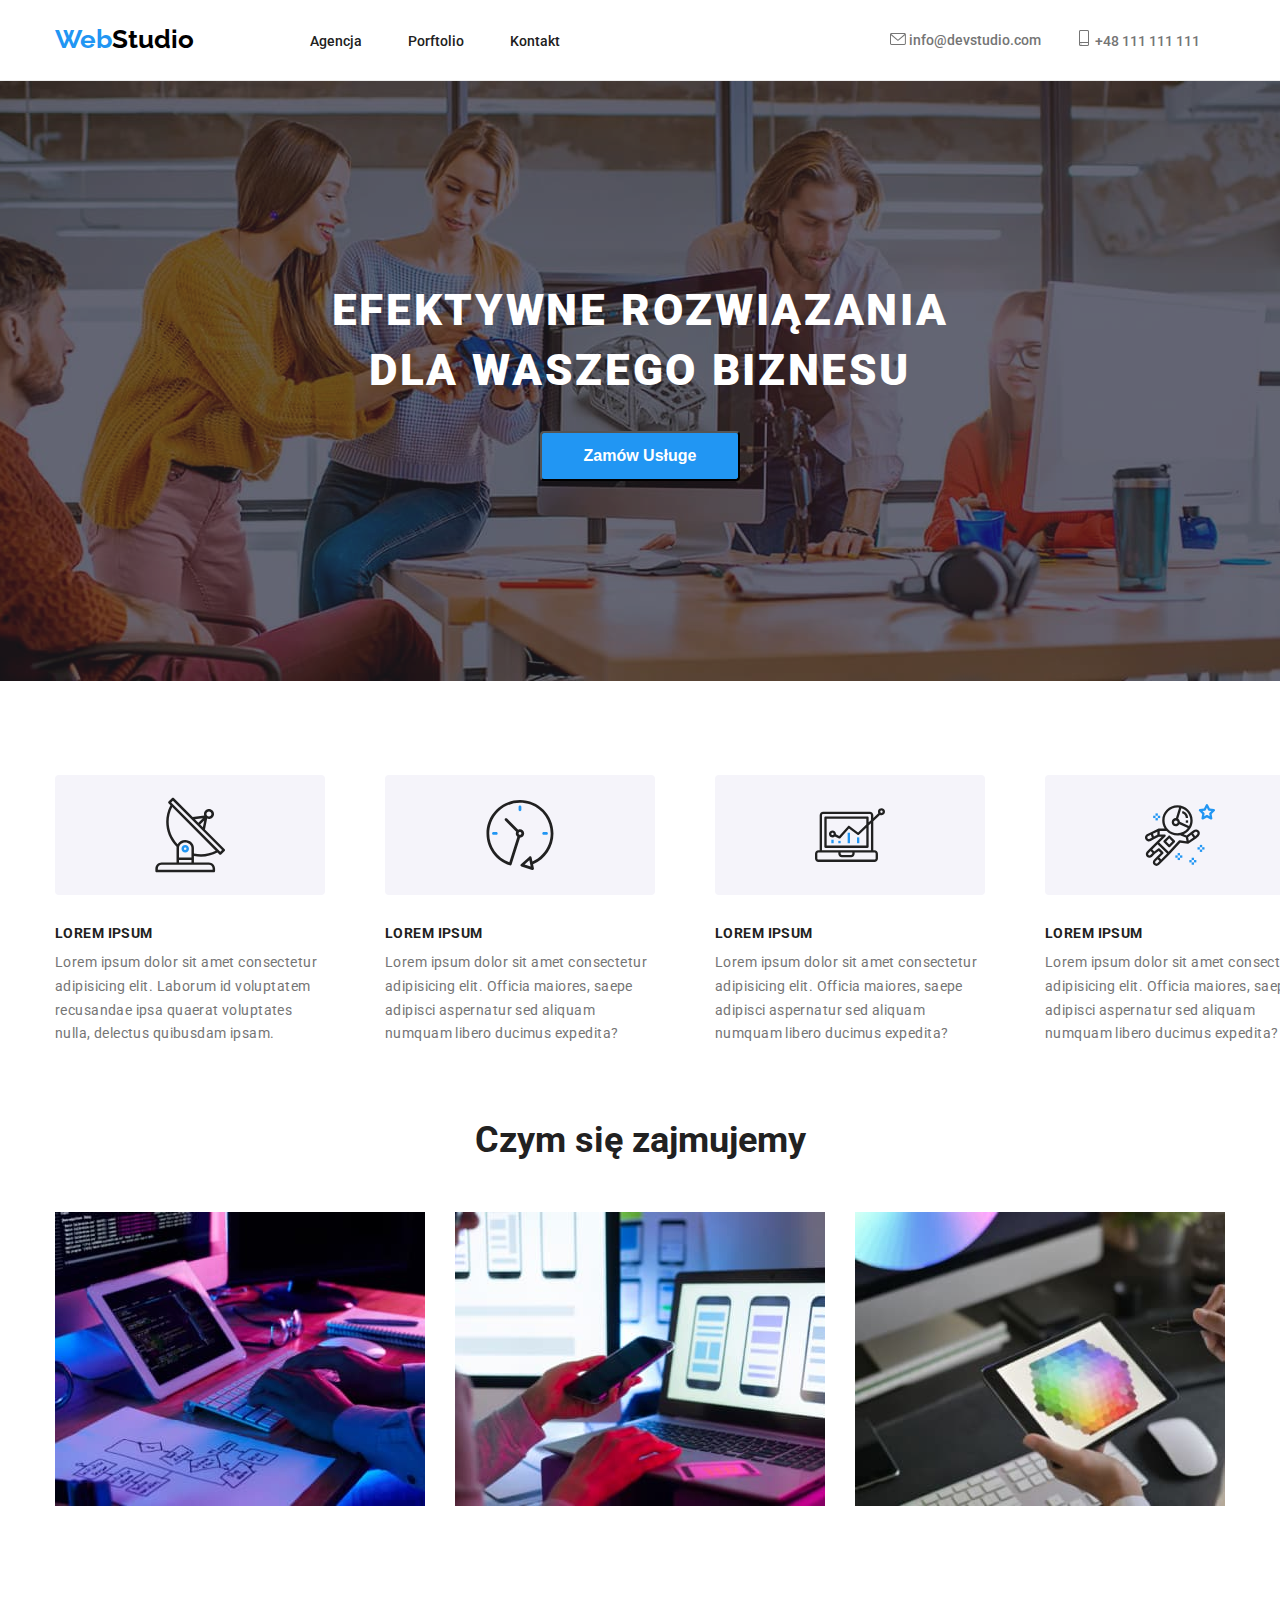
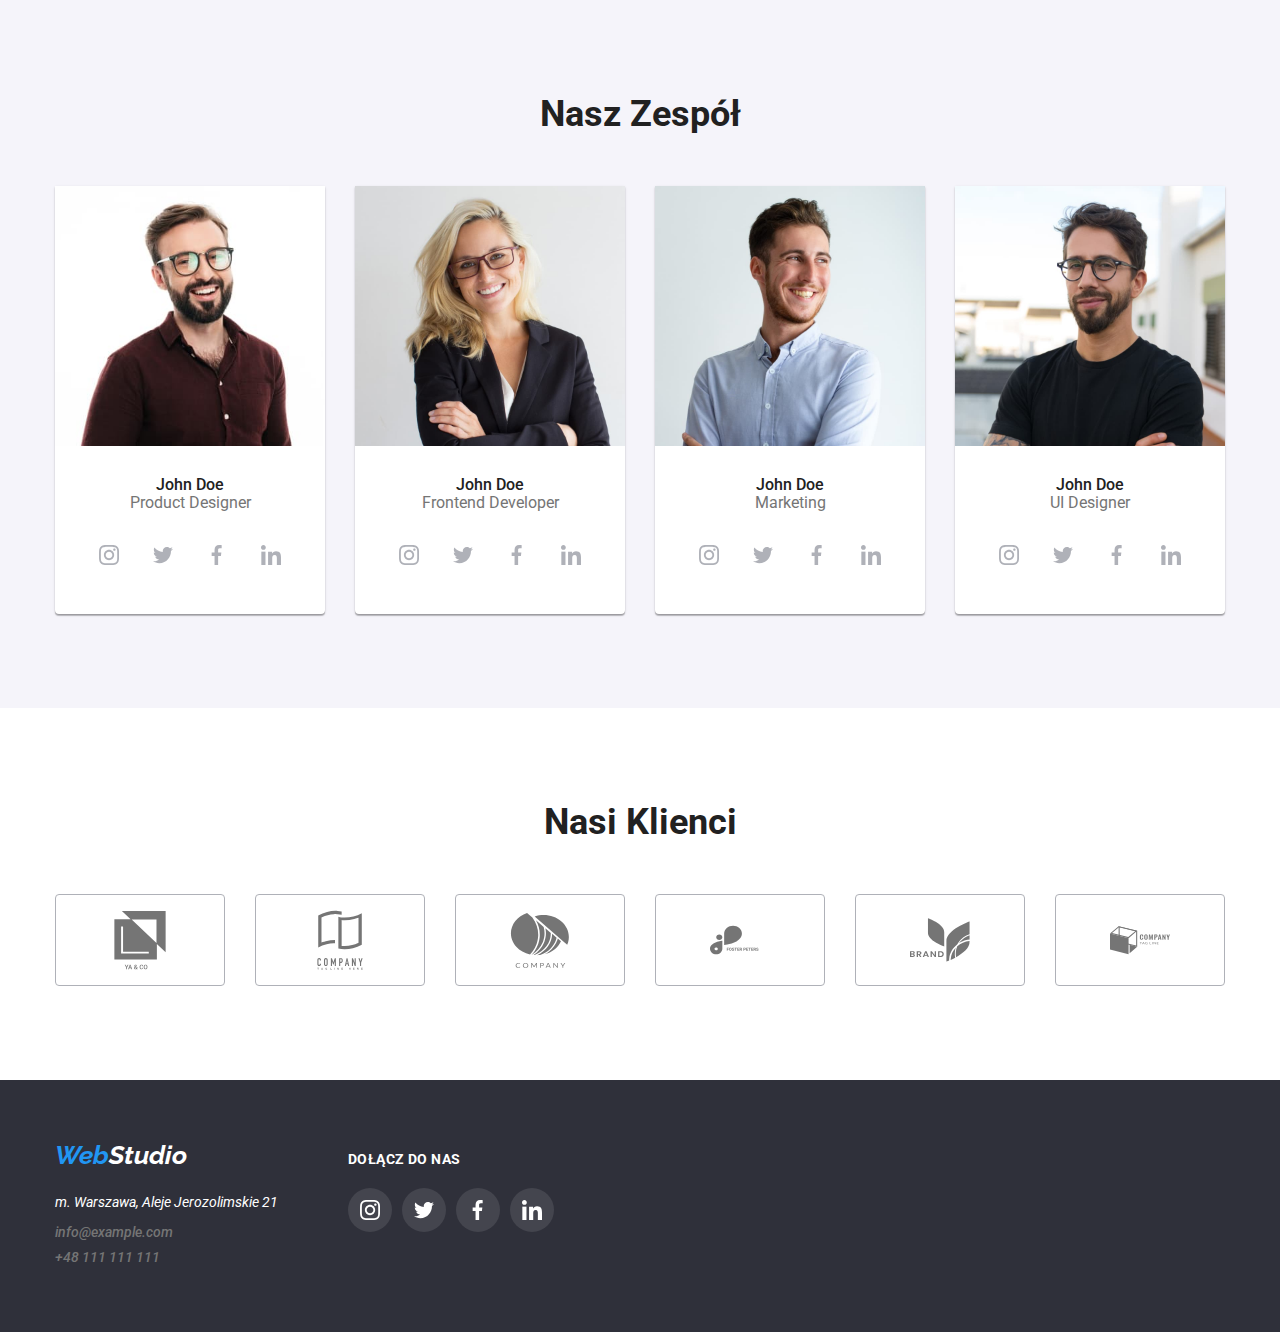
<file: index.html>
<!DOCTYPE html>
<html lang="pl">
  <head>
    <meta charset="UTF-8" />
    <meta http-equiv="X-UA-Compatible" content="IE=edge" />
    <meta name="viewport" content="width=device-width, initial-scale=1.0" />
    <link rel="preconnect" href="https://fonts.googleapis.com" />
    <link rel="preconnect" href="https://fonts.gstatic.com" crossorigin />
    <link
      href="https://fonts.googleapis.com/css2?family=Raleway:wght@700&family=Roboto:wght@400;500;700;900&display=swap"
      rel="stylesheet"
    />
    <link
      rel="stylesheet"
      href="https://cdnjs.cloudflare.com/ajax/libs/modern-normalize/1.1.0/modern-normalize.min.css"
      integrity="sha512-wpPYUAdjBVSE4KJnH1VR1HeZfpl1ub8YT/NKx4PuQ5NmX2tKuGu6U/JRp5y+Y8XG2tV+wKQpNHVUX03MfMFn9Q=="
      crossorigin="anonymous"
      referrerpolicy="no-referrer"
    />
    <link rel="stylesheet" href="./css/style.css" />
    <title>WebStudio</title>
  </head>
  <body>
    <header class="bottom-line">
      <nav class="container site-nav flex-nav-container">
        <div class="flex-logo-nav">
          <div>
            <a class="logo" href="index.html">
              <span class="logo-color">Web</span>Studio
            </a>
          </div>
          <nav>
            <ul class="navigation-list">
              <li><a class="navigation" href="#">Agencja</a></li>
              <li><a class="navigation" href="portfolio.html">Porftolio</a></li>
              <li><a class="navigation" href="#">Kontakt</a></li>
            </ul>
          </nav>
        </div>
        <div class="contact-nav">
          <a class="link-contact" href="mailto:info@devstudio.com">
            <svg class="icon-header" width="16px" height="12px">
              <use href="images/icons.svg#icon-envelope"></use>
            </svg>
            info@devstudio.com
          </a>
          <a class="link-contact" href="tel:+48111111111"
            ><svg class="icon-header" width="16px" height="16px">
              <use href="images/icons.svg#icon-smartphone"></use>
            </svg>
            +48 111 111 111
          </a>
        </div>
      </nav>
    </header>
    <main>
      <section class="main-box">
        <div class="marketing-slogan">
          <h1 class="title-main">EFEKTYWNE ROZWIĄZANIA DLA WASZEGO BIZNESU</h1>
          <button class="button-order">Zamów Usługe</button>
        </div>
      </section>
      <section>
        <ul class="container container-text">
          <li class="text-content">
            <div class="icon-box-style">
              <svg class="icon-box">
                <use href="images/icons.svg#icon-antenna" />
              </svg>
            </div>
            <h3 class="title-marketing">Lorem Ipsum</h3>
            <p class="text-marketing">
              Lorem ipsum dolor sit amet consectetur adipisicing elit. Laborum
              id voluptatem recusandae ipsa quaerat voluptates nulla, delectus
              quibusdam ipsam.
            </p>
          </li>
          <li class="text-content">
            <div class="icon-box-style">
              <svg class="icon-box">
                <use href="images/icons.svg#icon-clock" />
              </svg>
            </div>
            <h3 class="title-marketing">Lorem Ipsum</h3>
            <p class="text-marketing">
              Lorem ipsum dolor sit amet consectetur adipisicing elit. Officia
              maiores, saepe adipisci aspernatur sed aliquam numquam libero
              ducimus expedita?
            </p>
          </li>
          <li class="text-content">
            <div class="icon-box-style">
              <svg class="icon-box">
                <use href="images/icons.svg#icon-diagram" />
              </svg>
            </div>
            <h3 class="title-marketing">Lorem Ipsum</h3>
            <p class="text-marketing">
              Lorem ipsum dolor sit amet consectetur adipisicing elit. Officia
              maiores, saepe adipisci aspernatur sed aliquam numquam libero
              ducimus expedita?
            </p>
          </li>
          <li class="text-content">
            <div class="icon-box-style">
              <svg class="icon-box">
                <use href="images/icons.svg#icon-astronaut" />
              </svg>
            </div>
            <h3 class="title-marketing">Lorem Ipsum</h3>
            <p class="text-marketing">
              Lorem ipsum dolor sit amet consectetur adipisicing elit. Officia
              maiores, saepe adipisci aspernatur sed aliquam numquam libero
              ducimus expedita?
            </p>
          </li>
        </ul>
      </section>
      <section class="container image-content">
        <h2 class="title-image">Czym się zajmujemy</h2>
        <ul class="container-image">
          <li class="image-box">
            <img
              src="images/programer_working.jpg"
              width="370"
              height="294"
              alt="pracujący programista przy biurku w biurze"
            />
          </li>
          <li class="image-box">
            <img
              src="images/web_ui_designers.jpg"
              width="370"
              height="294"
              alt="projektant interfejsu internetowego opracowywujący interfejs aplikacji na telefony komórkowe"
            />
          </li>
          <li class="image-box">
            <img
              src="images/creative_artist_web.jpg"
              width="370"
              height="294"
              alt="projektant kreatywny pracujący na wyborem colorów projektu graficznego"
            />
          </li>
        </ul>
      </section>
      <section class="team-section">
        <div class="container team-container">
          <h2 class="title-image">Nasz Zespół</h2>
          <ul class="team-box">
            <li class="image-box-team">
              <img
                src="images/team/product_designer.jpg"
                width="270"
                height="260"
                alt="mężczyzna o brązowych włosach ciemnym zaroście w okularach ubrany w brązową koszulę"
              />
              <div class="name-worker">John Doe</div>
              <div class="department-worker">Product Designer</div>
              <div class="team-icon-flex">
                <a href="#" class="icon-social-media-button">
                  <svg class="icon-social-media-team">
                    <use href="images/icons.svg#icon-instagram" />
                  </svg>
                </a>
                <a href="#" class="icon-social-media-button">
                  <svg class="icon-social-media-team">
                    <use href="images/icons.svg#icon-twitter" />
                  </svg>
                </a>
                <a href="#" class="icon-social-media-button">
                  <svg class="icon-social-media-team">
                    <use href="images/icons.svg#icon-facebook" />
                  </svg>
                </a>
                <a href="#" class="icon-social-media-button">
                  <svg class="icon-social-media-team">
                    <use href="images/icons.svg#icon-linkedin" />
                  </svg>
                </a>
              </div>
            </li>
            <li class="image-box-team">
              <img
                src="images/team/frontend_developer.jpg"
                width="270"
                height="260"
                alt="młoda kobieta o blond włosach jasnej karnacji i okularch ubrana w czarna marynarke oraz biała koszulę"
              />
              <div class="name-worker">John Doe</div>
              <div class="department-worker">Frontend Developer</div>
              <div class="team-icon-flex">
                <a href="#" class="icon-social-media-button">
                  <svg class="icon-social-media-team">
                    <use href="images/icons.svg#icon-instagram" />
                  </svg>
                </a>
                <a href="#" class="icon-social-media-button">
                  <svg class="icon-social-media-team">
                    <use href="images/icons.svg#icon-twitter" />
                  </svg>
                </a>
                <a href="#" class="icon-social-media-button">
                  <svg class="icon-social-media-team">
                    <use href="images/icons.svg#icon-facebook" />
                  </svg>
                </a>
                <a href="#" class="icon-social-media-button">
                  <svg class="icon-social-media-team">
                    <use href="images/icons.svg#icon-linkedin" />
                  </svg>
                </a>
              </div>
            </li>
            <li class="image-box-team">
              <img
                src="images/team/marketing.jpg"
                width="270"
                height="260"
                alt="młody mężczyzna o jasno brązowych włosach z delikatnym zarostem ubrany w jasno niebieską koszulę"
              />
              <div class="name-worker">John Doe</div>
              <div class="department-worker">Marketing</div>
              <div class="team-icon-flex">
                <a href="#" class="icon-social-media-button">
                  <svg class="icon-social-media-team">
                    <use href="images/icons.svg#icon-instagram" />
                  </svg>
                </a>
                <a href="#" class="icon-social-media-button">
                  <svg class="icon-social-media-team">
                    <use href="images/icons.svg#icon-twitter" />
                  </svg>
                </a>
                <a href="#" class="icon-social-media-button">
                  <svg class="icon-social-media-team">
                    <use href="images/icons.svg#icon-facebook" />
                  </svg>
                </a>
                <a href="#" class="icon-social-media-button">
                  <svg class="icon-social-media-team">
                    <use href="images/icons.svg#icon-linkedin" />
                  </svg>
                </a>
              </div>
            </li>
            <li class="image-box-team">
              <img
                src="images/team/ui_designer.jpg"
                width="270"
                height="260"
                alt="mężczyzna w srednim wieku o czarnych włosach z zarostem na twarzy ubrany w czarną koszulkę z krótkim rękawem"
              />
              <div class="name-worker">John Doe</div>
              <div class="department-worker">UI Designer</div>
              <div class="team-icon-flex">
                <a href="#" class="icon-social-media-button">
                  <svg class="icon-social-media-team">
                    <use href="images/icons.svg#icon-instagram" />
                  </svg>
                </a>
                <a href="#" class="icon-social-media-button">
                  <svg class="icon-social-media-team">
                    <use href="images/icons.svg#icon-twitter" />
                  </svg>
                </a>
                <a href="#" class="icon-social-media-button">
                  <svg class="icon-social-media-team">
                    <use href="images/icons.svg#icon-facebook" />
                  </svg>
                </a>
                <a href="#" class="icon-social-media-button">
                  <svg class="icon-social-media-team">
                    <use href="images/icons.svg#icon-linkedin" />
                  </svg>
                </a>
              </div>
            </li>
          </ul>
        </div>
      </section>
      <section>
        <div class="container company-container">
          <h2 class="title-image team-container">Nasi Klienci</h2>
          <ul class="team-box">
            <li>
              <a class="icon-box-company" href="#">
                <div class="icon-company-flex" href="#">
                  <svg class="icon-company">
                    <use href="images/icons.svg#icon-yaco" />
                  </svg>
                </div>
              </a>
            </li>
            <li>
              <a class="icon-box-company" href="#">
                <div class="icon-company-flex">
                  <svg class="icon-company">
                    <use href="images/icons.svg#icon-company-taglinehere" />
                  </svg>
                </div>
              </a>
            </li>
            <li>
              <a class="icon-box-company" href="#">
                <div class="icon-company-flex">
                  <svg class="icon-company">
                    <use href="images/icons.svg#icon-company" />
                  </svg>
                </div>
              </a>
            </li>
            <li>
              <a class="icon-box-company" href="#">
                <div class="icon-company-flex">
                  <svg class="icon-company">
                    <use href="images/icons.svg#icon-fosterpeters" />
                  </svg>
                </div>
              </a>
            </li>
            <li>
              <a class="icon-box-company" href="#">
                <div class="icon-company-flex">
                  <svg class="icon-company">
                    <use href="images/icons.svg#icon-brand" />
                  </svg>
                </div>
              </a>
            </li>
            <li>
              <a class="icon-box-company" href="#">
                <div class="icon-company-flex">
                  <svg class="icon-company">
                    <use href="images/icons.svg#icon-company-tagline" />
                  </svg>
                </div>
              </a>
            </li>
          </ul>
        </div>
      </section>
    </main>
    <footer class="footer-box">
      <address class="container footer-nav flex-footer-container">
        <div>
          <div class="logo-footer-container">
            <a class="logo-footer" href="index.html">
              <span class="logo-color">Web</span>Studio
            </a>
          </div>
          <address class="address-footer">
            <div class="address">m. Warszawa, Aleje Jerozolimskie 21</div>
            <a class="link-contact-footer" href="mailto:info@example.com"
              >info@example.com
            </a>
            <a class="link-contact-footer" href="tel:+48111111111"
              >+48 111 111 111
            </a>
          </address>
        </div>
        <div class="box-icon-social">
          <div class="footer-icon">
            <h3 class="icon-text">Dołącz do nas</h3>
          </div>
          <div class="footer-icon-flex">
            <a href="#" class="icon-social-media-button">
              <svg class="icon-social-media">
                <use href="images/icons.svg#icon-instagram" />
              </svg>
            </a>
            <a href="#" class="icon-social-media-button">
              <svg class="icon-social-media">
                <use href="images/icons.svg#icon-twitter" />
              </svg>
            </a>
            <a href="#" class="icon-social-media-button">
              <svg class="icon-social-media">
                <use href="images/icons.svg#icon-facebook" />
              </svg>
            </a>
            <a href="#" class="icon-social-media-button">
              <svg class="icon-social-media">
                <use href="images/icons.svg#icon-linkedin" />
              </svg>
            </a>
          </div>
        </div>
      </address>
    </footer>
  </body>
</html>
</file>
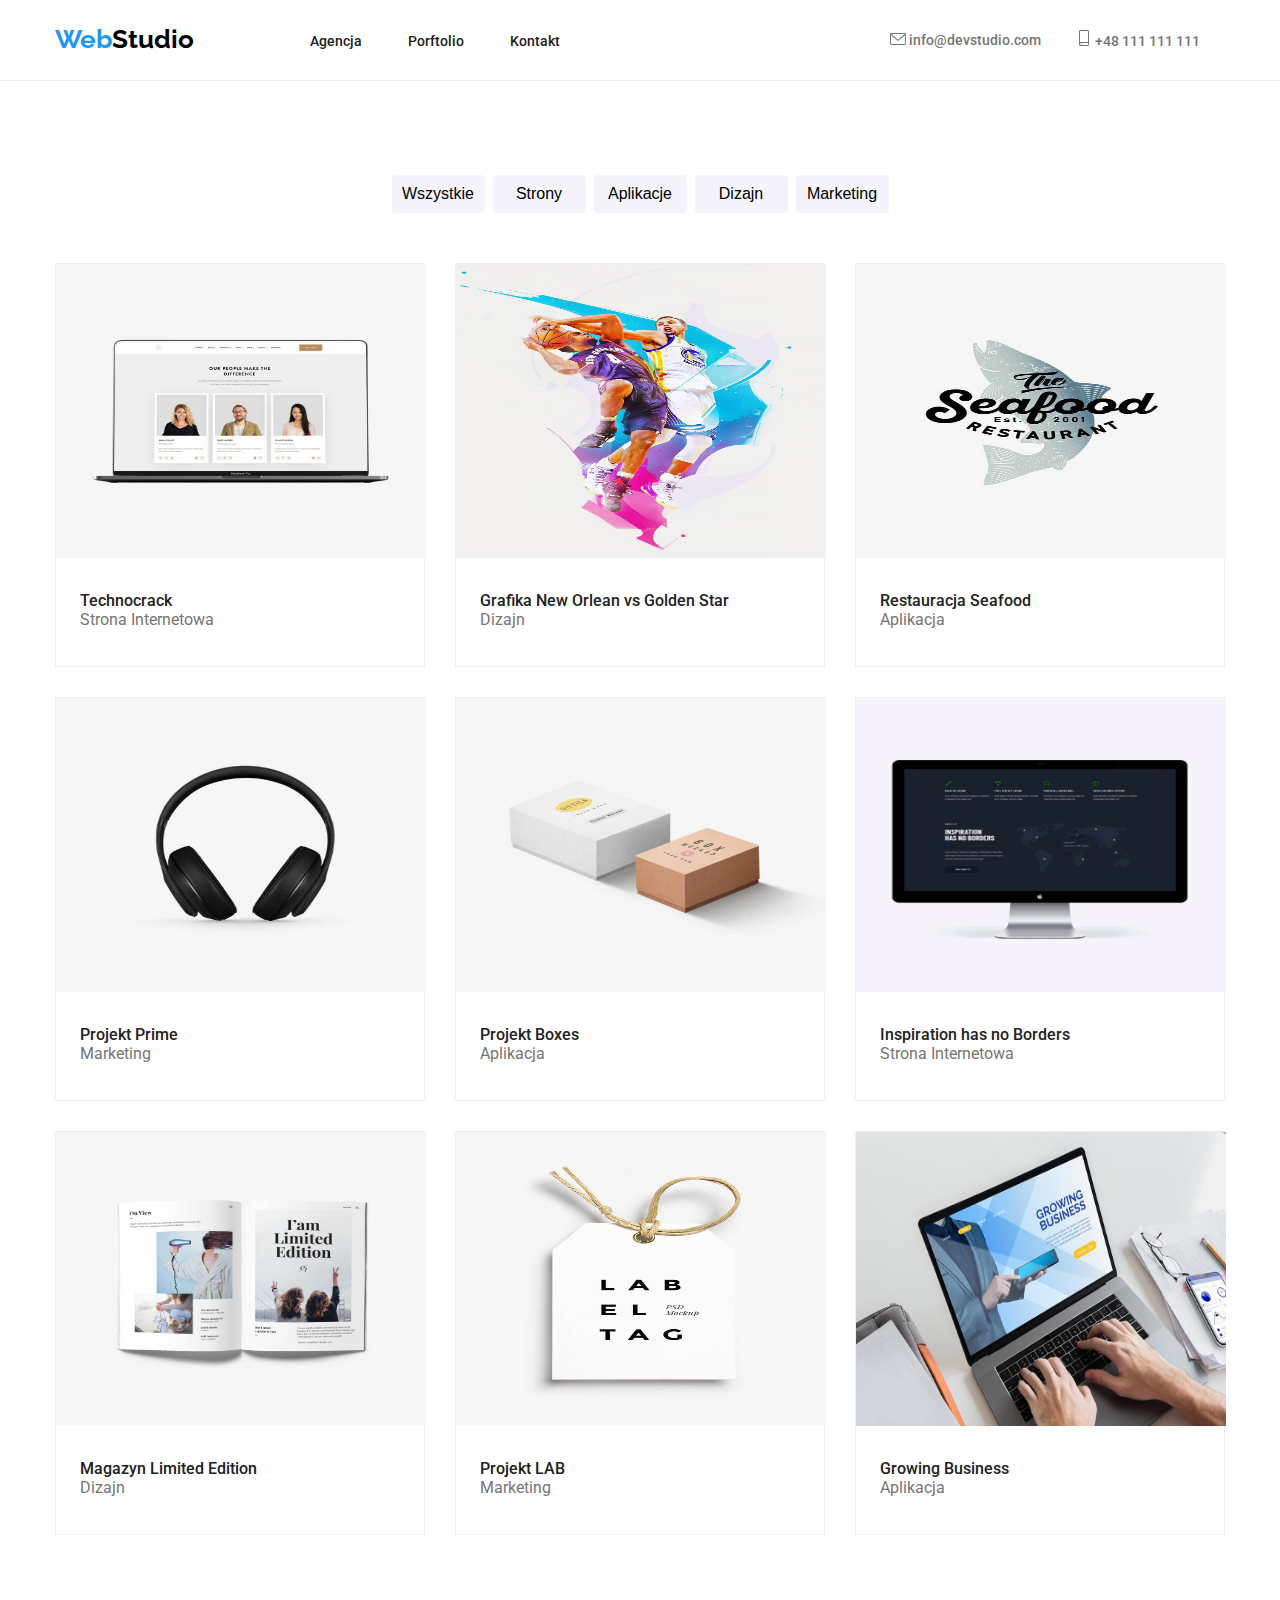
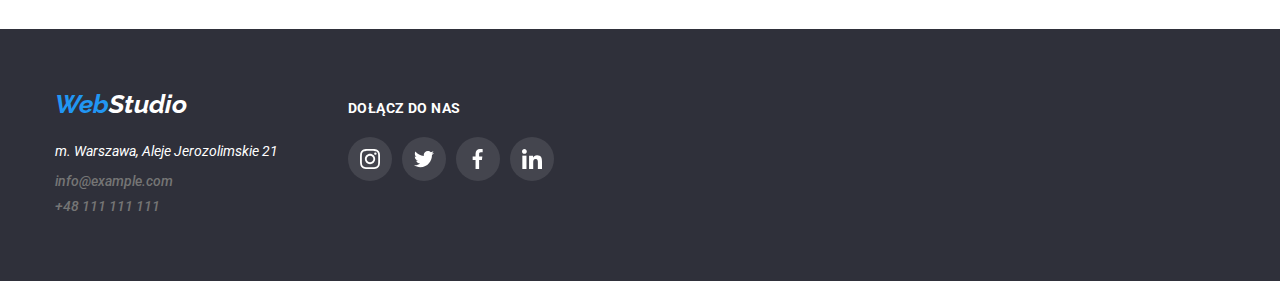
<file: portfolio.html>
<!DOCTYPE html>
<html lang="pl">
  <head>
    <meta charset="UTF-8" />
    <meta http-equiv="X-UA-Compatible" content="IE=edge" />
    <meta name="viewport" content="width=device-width, initial-scale=1.0" />
    <link rel="preconnect" href="https://fonts.googleapis.com" />
    <link rel="preconnect" href="https://fonts.gstatic.com" crossorigin />
    <link
      href="https://fonts.googleapis.com/css2?family=Raleway:wght@700&family=Roboto:wght@400;500;700;900&display=swap"
      rel="stylesheet"
    />
    <link rel="stylesheet" href="./css/style.css" />
    <title>WebStudio-Portfolio</title>
  </head>
  <body>
    <header class="bottom-line">
      <nav class="container site-nav flex-nav-container">
        <div class="flex-logo-nav">
          <div>
            <a class="logo" href="index.html">
              <span class="logo-color">Web</span>Studio
            </a>
          </div>
          <nav>
            <ul class="navigation-list">
              <li><a class="navigation" href="#">Agencja</a></li>
              <li><a class="navigation" href="portfolio.html">Porftolio</a></li>
              <li><a class="navigation" href="#">Kontakt</a></li>
            </ul>
          </nav>
        </div>
        <div class="contact-nav">
          <a class="link-contact" href="mailto:info@devstudio.com">
            <svg class="icon-header" width="16px" height="12px">
              <use href="images/icons.svg#icon-envelope"></use>
            </svg>
            info@devstudio.com
          </a>
          <a class="link-contact" href="tel:+48111111111"
            ><svg class="icon-header" width="16px" height="16px">
              <use href="images/icons.svg#icon-smartphone"></use>
            </svg>
            +48 111 111 111
          </a>
        </div>
      </nav>
    </header>
    <main>
      <section class="container">
        <div>
          <ul class="button-portfolio-flex">
            <li>
              <button class="button-portfolio" type="button">Wszystkie</button>
            </li>
            <li>
              <button class="button-portfolio" type="button">Strony</button>
            </li>
            <li>
              <button class="button-portfolio" type="button">Aplikacje</button>
            </li>
            <li>
              <button class="button-portfolio" type="button">Dizajn</button>
            </li>
            <li>
              <button class="button-portfolio" type="button">Marketing</button>
            </li>
          </ul>
        </div>
        <div>
          <ul class="image-portfolio">
            <li class="image-box-portfolio">
              <img
                src="images/technocrack.jpg"
                width="370"
                height="294"
                alt="projekt strony internetowej wykonany na zlecenie klienta"
              />
              <div class="name-project-box">
                <div class="name-project">Technocrack</div>
                <div class="department-class">Strona Internetowa</div>
              </div>
            </li>
            <li class="image-box-portfolio">
              <img
                src="images/graphic_new_orlean.jpg"
                width="370"
                height="294"
                alt="dwóch koszykarzy walczących o piłke"
              />
              <div class="name-project-box">
                <div class="name-project">
                  Grafika New Orlean vs Golden Star
                </div>
                <div class="department-class">Dizajn</div>
              </div>
            </li>
            <li class="image-box-portfolio">
              <img
                src="images/restaurant_seafood.jpg"
                width="370"
                height="294"
                alt="logo aplikacji w kształcie ryby"
              />
              <div class="name-project-box">
                <div class="name-project">Restauracja Seafood</div>
                <div class="department-class">Aplikacja</div>
              </div>
            </li>
            <li class="image-box-portfolio">
              <img
                src="images/project_prime.jpg"
                width="370"
                height="294"
                alt="czarne słuchawki nauszne"
              />
              <div class="name-project-box">
                <div class="name-project">Projekt Prime</div>
                <div class="department-class">Marketing</div>
              </div>
            </li>
            <li class="image-box-portfolio">
              <img
                src="images/project_boxes.jpg"
                width="370"
                height="294"
                alt="dawa pudełka kartonowe większe w kolorze białym mniejsze w kolorze brązowym"
              />
              <div class="name-project-box">
                <div class="name-project">Projekt Boxes</div>
                <div class="department-class">Aplikacja</div>
              </div>
            </li>
            <li class="image-box-portfolio">
              <img
                src="images/inspiration.jpg"
                width="370"
                height="294"
                alt="czarne słuchawki nauszne"
              />
              <div class="name-project-box">
                <div class="name-project">Inspiration has no Borders</div>
                <div class="department-class">Strona Internetowa</div>
              </div>
            </li>
            <li class="image-box-portfolio">
              <img
                src="images/magazine.jpg"
                width="370"
                height="294"
                alt="otwarty magazyn w którym znajdują się akrtyuły dla kobiet"
              />
              <div class="name-project-box">
                <div class="name-project">Magazyn Limited Edition</div>
                <div class="department-class">Dizajn</div>
              </div>
            </li>
            <li class="image-box-portfolio">
              <img
                src="images/project_lab.jpg"
                width="370"
                height="294"
                alt="biała zawieszka na ciuchy z napisaem lab el tag"
              />
              <div class="name-project-box">
                <div class="name-project">Projekt LAB</div>
                <div class="department-class">Marketing</div>
              </div>
            </li>
            <li class="image-box-portfolio">
              <img
                src="images/growing_busines.jpg"
                width="370"
                height="294"
                alt="otwarty laptop marki apple z stroną internetową firmy growing business"
              />
              <div class="name-project-box">
                <div class="name-project">Growing Business</div>
                <div class="department-class">Aplikacja</div>
              </div>
            </li>
          </ul>
        </div>
      </section>
    </main>
    <footer class="footer-box">
      <address class="container footer-nav flex-footer-container">
        <div>
          <div class="logo-footer-container">
            <a class="logo-footer" href="index.html">
              <span class="logo-color">Web</span>Studio
            </a>
          </div>
          <address class="address-footer">
            <div class="address">m. Warszawa, Aleje Jerozolimskie 21</div>
            <a class="link-contact-footer" href="mailto:info@example.com"
              >info@example.com
            </a>
            <a class="link-contact-footer" href="tel:+48111111111"
              >+48 111 111 111
            </a>
          </address>
        </div>
        <div class="box-icon-social">
          <div class="footer-icon">
            <h3 class="icon-text">Dołącz do nas</h3>
          </div>
          <div class="footer-icon-flex">
            <a href="#" class="icon-social-media-button">
              <svg class="icon-social-media">
                <use href="images/icons.svg#icon-instagram" />
              </svg>
            </a>
            <a href="#" class="icon-social-media-button">
              <svg class="icon-social-media">
                <use href="images/icons.svg#icon-twitter" />
              </svg>
            </a>
            <a href="#" class="icon-social-media-button">
              <svg class="icon-social-media">
                <use href="images/icons.svg#icon-facebook" />
              </svg>
            </a>
            <a href="#" class="icon-social-media-button">
              <svg class="icon-social-media">
                <use href="images/icons.svg#icon-linkedin" />
              </svg>
            </a>
          </div>
        </div>
      </address>
    </footer>
  </body>
</html>
</file>
<file: css/style.css>
*,
*::before,
*::after {
  box-sizing: border-box;
  margin: 0;
  padding: 0;
}

body {
  font-family: "Roboto", sans-serif;
  color: #212121;
}

/* Navigation Start Position */

.site-nav {
  height: 80px;
}

.bottom-line {
  border-bottom: 1px solid #ececec;
}

.container {
  max-width: 1170px;
  margin: 0 auto;
}

.flex-nav-container {
  display: flex;
  justify-content: space-between;
  align-items: center;
}

.flex-logo-nav {
  display: flex;
  align-items: center;
}

.navigation-list {
  display: flex;
  padding: 0;
  list-style: none;
  margin-left: 93px;
}

.navigation-list li {
  margin: 0 23px;
}

.contact-nav a {
  margin: 0 25px 0 10px;
}
.contact-nav {
  display: flex;
  align-items: center;
  flex-direction: row;
}

/* Navigation End Position */

.main-box {
  background-image: url("../images/color_home.png"),
    url("../images/background_home.jpg");
  background-position: center;
  background-size: cover;
  height: 600px;
  max-width: 1600px;
  margin: auto;
}

.logo {
  font-family: "Raleway", sans-serif;
  font-weight: 700;
  font-size: 1.625rem;
  line-height: 1.2;
  color: #000000;
}

.logo-color {
  color: #2196f3;
}

.navigation {
  font-weight: 500;
  font-size: 0.875rem;
  line-height: 1.15;
  color: #212121;
  text-decoration: none;
}

a {
  text-decoration: none;
}

.link-contact {
  font-weight: 500;
  font-size: 0.875rem;
  line-height: 1.15;
  color: #757575;
}

.link-contact-footer {
  font-weight: 500;
  font-size: 0.875rem;
  line-height: 1.15;
  color: #757575;
}

.navigation:hover,
.navigation:focus,
.navigation:active,
.link-contact:focus,
.link-contact:hover,
.link-contact:active {
  color: #2196f3;
  fill: #2196f3;
}

.marketing-slogan {
  display: flex;
  flex-direction: column;
  align-items: center;
}

.title-main {
  font-weight: 900;
  font-size: 2.75rem;
  line-height: 1.36;
  text-align: center;
  color: #ffffff;
  width: 696px;
  height: 120px;
  letter-spacing: 0.06em;
  text-transform: uppercase;
  margin-top: 200px;
}

.button-order {
  font-weight: 700;
  font-size: 1rem;
  line-height: 1.87;
  color: #ffffff;
  background-color: #2196f3;
  cursor: pointer;
  border-radius: 4px;
  width: 200px;
  height: 50px;
  margin-top: 30px;
}

.container-text {
  text-decoration: none;
  list-style: none;
  display: flex;
  margin-top: 94px;
  gap: 30px;
}

.text-marketing {
  font-size: 0.875rem;
  line-height: 1.7;
  color: #757575;
  letter-spacing: 0.03em;
  margin-top: 10px;
  width: 270px;
  height: 75px;
}

.title-marketing {
  font-weight: 700;
  font-size: 0.875rem;
  line-height: 1.15;
  letter-spacing: 0.03em;
  text-transform: uppercase;
}

.image-content {
  margin-top: 94px;
}

.title-image {
  font-weight: 700;
  font-size: 2.25rem;
  line-height: 1.16;
  text-align: center;
}

.container-image {
  list-style: none;
  display: flex;
  justify-content: space-between;
  margin-top: 50px;
  padding: 0%;
}

.team-section {
  height: 708px;
  background: #f5f4fa;
  margin-top: 94px;
}

.team-container {
  padding-top: 94px;
}

.team-box {
  display: flex;
  list-style: none;
  margin-top: 50px;
  gap: 30px;
}

.name-worker {
  font-weight: 500;
  font-size: 1rem;
  line-height: 1.18;
  text-align: center;
  margin-top: 30px;
}

.name-project {
  font-weight: 500;
  font-size: 1rem;
  line-height: 1.18;
  margin-top: 30px;
}

.department-worker {
  font-size: 1rem;
  line-height: 1.18;
  color: #757575;
  text-align: center;
}

.department-class {
  font-size: 1rem;
  line-height: 1.18;
  color: #757575;
}
.name-project-box {
  width: 322px;
  height: 70px;
  margin-left: 24px;
}

.address {
  font-size: 0.875rem;
  line-height: 1.71;
  color: #ffffff;
}

.footer-box {
  background: #2f303a;
}

.logo-footer {
  font-family: "Raleway";
  font-weight: 700;
  font-size: 1.625rem;
  line-height: 1.2;
  color: #ffffff;
}

.button-portfolio {
  font-style: normal;
  font-weight: 500;
  font-size: 1rem;
  line-height: 1.625;
  background: #f5f4fa;
  width: 93px;
  height: 38px;
  border-radius: 4px;
  border-width: 0;
}

.button-portfolio:hover,
.button-portfolio:focus {
  background: #2196f3;
  color: #ffffff;
  box-shadow: 0px 3px 1px rgba(0, 0, 0, 0.1), 0px 1px 2px rgba(0, 0, 0, 0.08),
    0px 2px 2px rgba(0, 0, 0, 0.12);
  border-radius: 4px;
  cursor: pointer;
}

.button-portfolio-flex {
  display: flex;
  list-style: none;
  gap: 8px;
  justify-content: center;
  margin-top: 94px;
}
.text-content {
  margin-right: 30px;
}

.image-box {
  width: 370px;
  height: 294px;
}

.image-box-team {
  width: 270px;
  height: 428px;
  background: #ffffff;
  box-shadow: 0px 1px 3px rgba(0, 0, 0, 0.12), 0px 1px 1px rgba(0, 0, 0, 0.14),
    0px 2px 1px rgba(0, 0, 0, 0.2);
  border-radius: 0px 0px 4px 4px;
  display: flex;
  flex-direction: column;
}

.footer-nav {
  height: 252px;
}

.flex-footer-container {
  display: flex;
}

.logo-footer-container {
  margin-top: 60px;
}

.address-footer {
  margin-top: 20px;
  gap: 9px;
  display: flex;
  flex-direction: column;
}

.image-box-portfolio {
  width: 370px;
  height: 404px;
  background: #ffffff;
  border: 1px solid #eeeeee;
  list-style: none;
}

.image-box-portfolio:focus,
.image-box-portfolio:hover {
  background: #ffffff;
  border: 1px solid #eeeeee;
  box-shadow: 0px 1px 1px rgba(0, 0, 0, 0.12), 0px 4px 4px rgba(0, 0, 0, 0.06),
    1px 4px 6px rgba(0, 0, 0, 0.16);
}

.image-portfolio {
  display: flex;
  flex-wrap: wrap;
  gap: 30px;
  margin: 50px 0 94px;
}

.icon-header:hover,
.icon-header:focus,
.icon-header:active {
  fill: #2196f3;
}

.icon-header {
  fill: #757575;
}

.icon-box {
  width: 70px;
}

.icon-box-style {
  width: 270px;
  height: 120px;
  background-color: #f5f4fa;
  border-radius: 4px;
  display: flex;
  justify-content: center;
  margin-bottom: 30px;
}

.icon-box-company {
  width: 170px;
  height: 92px;
  border: 1px solid #afb1b8;
  border-radius: 4px;
  display: flex;
  justify-content: center;
  align-items: center;
}

.company-container {
  margin-bottom: 94px;
}

.icon-company-flex {
  width: 106px;
  height: 60px;
  display: flex;
  fill: #757575;
}

.icon-box-company:hover,
.icon-box-company:focus,
.icon-box-company:active {
  border: 1px solid #2196f3;
  fill: #2196f3;
}
.icon-box-company:hover .icon-company,
.icon-box-company:focus .icon-company,
.icon-box-company:active .icon-company {
  fill: #2196f3;
}

.footer-icon {
  display: flex;
}

.footer-icon-flex {
  display: flex;
  gap: 10px;
}

.team-icon-flex {
  display: flex;
  justify-content: center;
  gap: 10px;
}

.icon-social-media {
  width: 20px;
  height: 20px;
  fill: #ffffff;
}

.icon-social-media-button {
  width: 44px;
  height: 44px;
  display: flex;
  justify-content: center;
  align-items: center;
  border-radius: 50%;
  background-color: rgba(255, 255, 255, 0.1);
  margin-top: 20px;
}

.icon-social-media-button:hover,
.icon-social-media-button:active,
.icon-social-media-button:focus {
  border-radius: 50%;
  background-color: #2196f3;
}

.box-icon-social {
  display: flex;
  flex-direction: column;
  margin-top: 72px;
  margin-left: 70px;
  width: 206px;
  height: 80px;
}

.icon-text {
  color: #ffffff;
  text-transform: uppercase;
  font-style: normal;
  font-weight: 700;
  font-size: 0.875rem;
  line-height: 1.14;
  letter-spacing: 0.03em;
}

.icon-social-media-team {
  width: 20px;
  height: 20px;
  fill: #afb1b8;
}

.icon-social-media-button:hover .icon-social-media-team,
.icon-social-media-button:active .icon-social-media-team,
.icon-social-media-button:focus .icon-social-media-team {
  fill: #ffffff;
}
</file>
